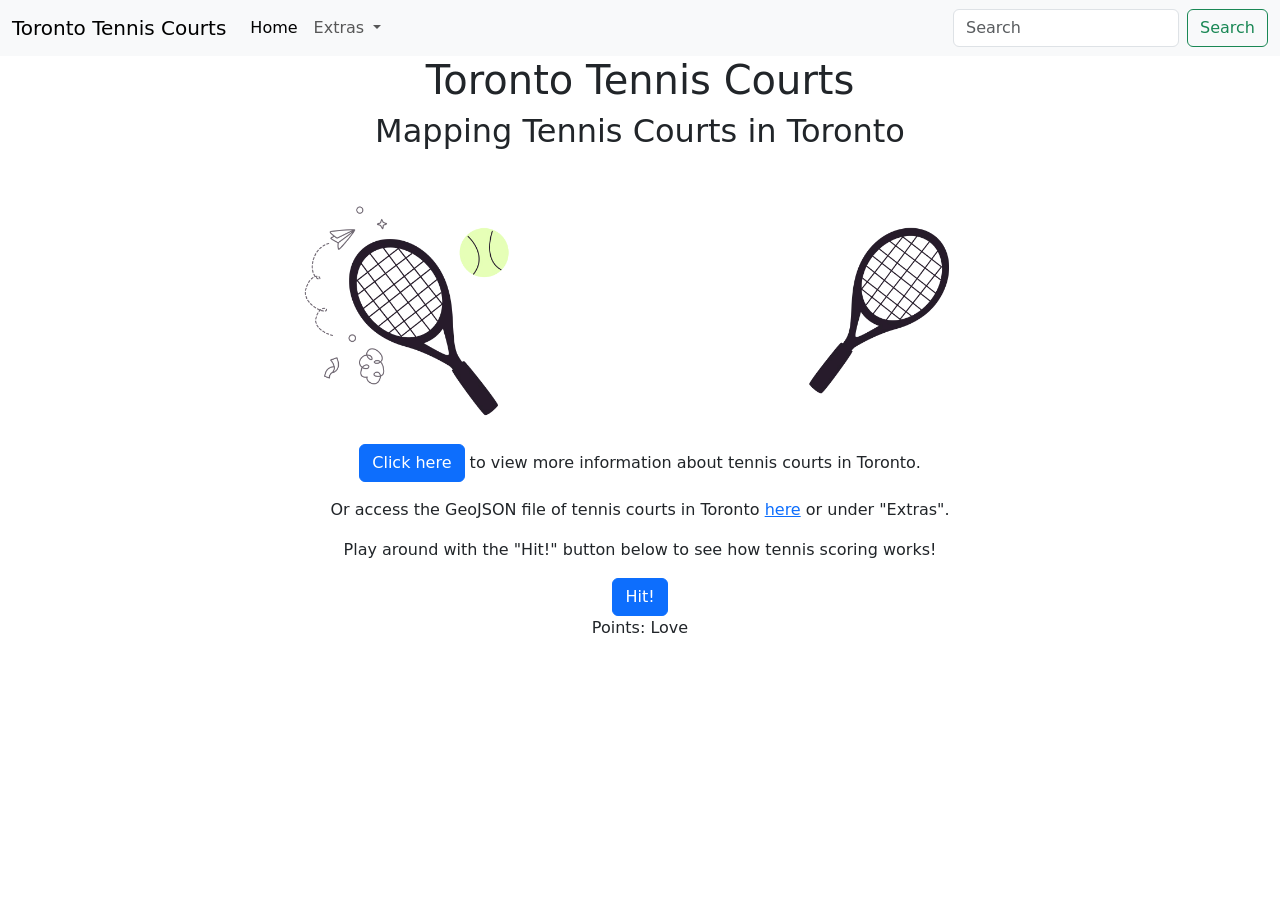
<file: index.html>
<!DOCTYPE html>
<html lang="en">

<head>
    <meta charset="UTF-8">
    <meta name="viewport" content="width=device-width, initial-scale=1.0">
    <title>Toronto Tennis Courts</title>
    <!-- Bootstrap stylesheet link -->
    <link href="https://cdn.jsdelivr.net/npm/bootstrap@5.3.8/dist/css/bootstrap.min.css" rel="stylesheet"
        integrity="sha384-sRIl4kxILFvY47J16cr9ZwB07vP4J8+LH7qKQnuqkuIAvNWLzeN8tE5YBujZqJLB" crossorigin="anonymous">
</head>

<body>
    <!-- Navigation bar using Bootstrap -->
    <nav class="navbar navbar-expand-lg bg-body-tertiary">
        <div class="container-fluid">
            <a class="navbar-brand" href="index.html">Toronto Tennis Courts</a>
            <!-- Set navbar toggler for small screens -->
            <button class="navbar-toggler" type="button" data-bs-toggle="collapse"
                data-bs-target="#navbarSupportedContent" aria-controls="navbarSupportedContent" aria-expanded="false"
                aria-label="Toggle navigation">
                <span class="navbar-toggler-icon"></span>
            </button>
            <div class="collapse navbar-collapse" id="navbarSupportedContent">
                <ul class="navbar-nav me-auto mb-2 mb-lg-0">
                    <!-- Links in nav bar -->
                    <li class="nav-item">
                        <a class="nav-link active" aria-current="page" href="index.html">Home</a>
                    </li>
                    <!-- Dropdown menu for additional options -->
                    <li class="nav-item dropdown">
                        <a class="nav-link dropdown-toggle" href="#" role="button" data-bs-toggle="dropdown"
                            aria-expanded="false">
                            Extras
                        </a>
                        <ul class="dropdown-menu">
                            <!-- Link to internal geojson file stored in Data folder and view raw data in new window -->
                            <li><a class="dropdown-item" href="data/Tennis Courts Facilities - 4326.geojson"
                                    target="_blank">GeoJSON</a></li>
                            <li>
                                <hr class="dropdown-divider">
                            </li>
                            <!-- Link to report.html page and view same window -->
                            <li><a class="dropdown-item" href="report.html">Report</a></li>
                        </ul>
                    </li>
                </ul>
                <!-- Search form with button -->
                <form class="d-flex" role="search">
                    <input class="form-control me-2" type="search" placeholder="Search" aria-label="Search">
                    <button class="btn btn-outline-success" type="submit">Search</button>
                </form>
            </div>
        </div>
    </nav>

    <!-- Container for main content centered -->
    <nav class="container text-center">
        <div class="row">
            <h1>Toronto Tennis Courts</h1>
            <h2>Mapping Tennis Courts in Toronto</h2>
        </div>

        <!-- Image section - Display gif stored in Data folder in row and 
            Use Bootstrap grid system to set image to a width of eight columns on medium screen and larger
            Use mx-auto to centre and img-fluid to adjust sizing-->
        <div class="row">
            <div class="col-md-8 mx-auto">
                <img src="data/tennis.gif" alt="Tennis rackets passing a tennis ball" class="img-fluid">
            </div>
        </div>

        <div class="row">
            <!-- Link to external webpage and view in new window -->
            <p>
                <a class="btn btn-primary" target=”_blank”
                    href="https://www.toronto.ca/explore-enjoy/parks-recreation/places-spaces/parks-and-recreation-facilities/tennis-court-listings/">Click
                    here</a>
                to view more information about tennis courts in Toronto.
            </p>
            <!-- Link to internal geojson file stored in Data folder and view raw data in new window -->
            <p>
                Or access the GeoJSON file of tennis courts in Toronto <a
                    href="data/Tennis Courts Facilities - 4326.geojson" target="_blank">here</a> or under "Extras".
            </p>
            <p>
                Play around with the "Hit!" button below to see how tennis scoring works!
            </p>
        </div>

        <!-- Hit! button section -->
        <div class="row">
            <div class="col">
                <button type="button" class="btn btn-primary" id="btn-point">Hit!</button>
            </div>
        </div>

        <div class="row">
            <p>Points:
                <!-- Display count for points -->
                <span id="point-count">Love</span>
            </p>
        </div>

    </nav>


    <!-- Javascript script file -->
    <script src="script.js"></script>
    <!-- Bootstrap JavaScript -->
    <script src="https://cdn.jsdelivr.net/npm/bootstrap@5.3.8/dist/js/bootstrap.bundle.min.js"
        integrity="sha384-FKyoEForCGlyvwx9Hj09JcYn3nv7wiPVlz7YYwJrWVcXK/BmnVDxM+D2scQbITxI"
        crossorigin="anonymous"></script>
</body>

</html>
</file>
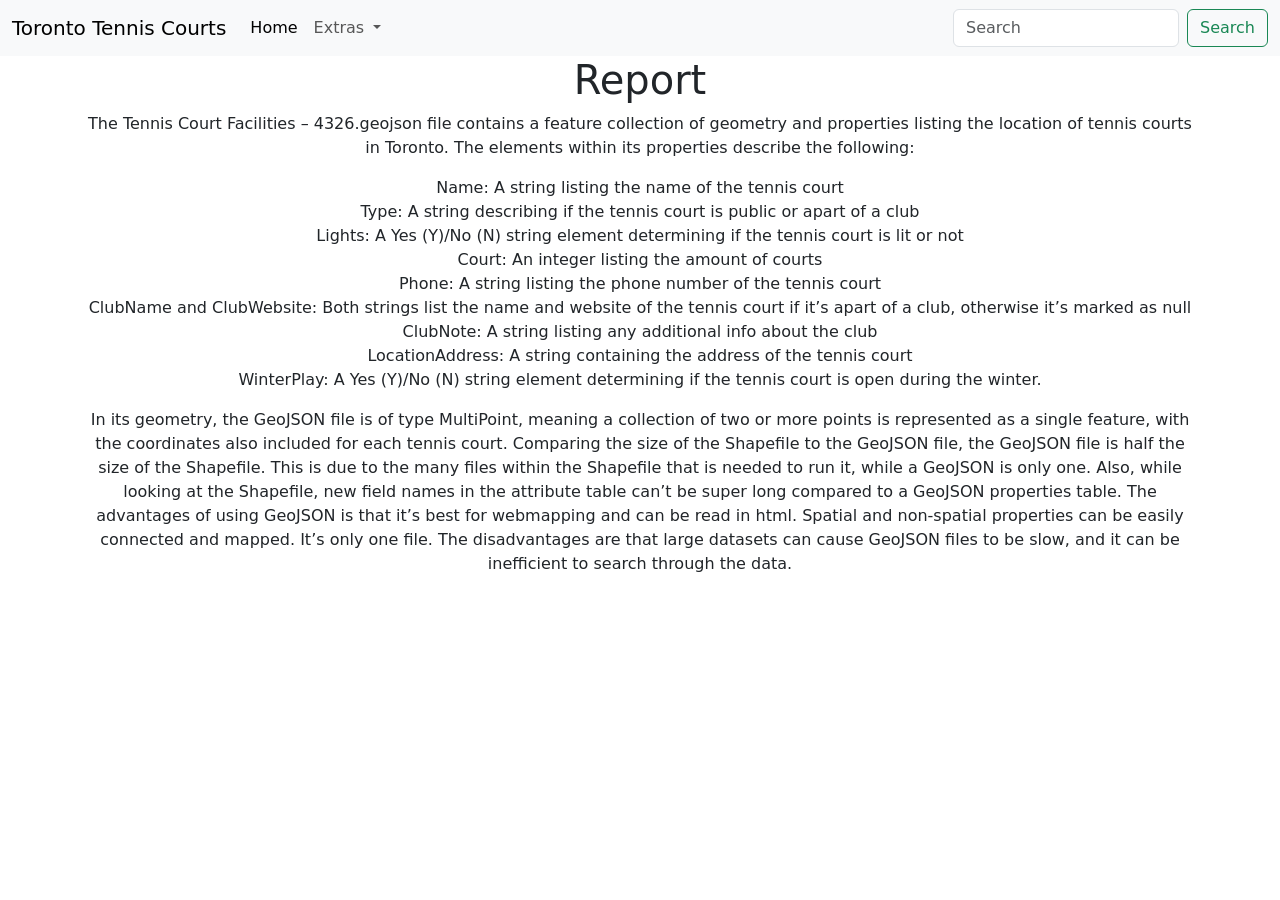
<file: report.html>
<!DOCTYPE html>
<html lang="en">

<head>
    <meta charset="UTF-8">
    <meta name="viewport" content="width=device-width, initial-scale=1.0">
    <title>Toronto Tennis Courts</title>
    <!-- Bootstrap stylesheet link -->
    <link href="https://cdn.jsdelivr.net/npm/bootstrap@5.3.8/dist/css/bootstrap.min.css" rel="stylesheet"
        integrity="sha384-sRIl4kxILFvY47J16cr9ZwB07vP4J8+LH7qKQnuqkuIAvNWLzeN8tE5YBujZqJLB" crossorigin="anonymous">
</head>

<body>
    <!-- Navigation bar using Bootstrap -->
    <nav class="navbar navbar-expand-lg bg-body-tertiary">
        <div class="container-fluid">
            <a class="navbar-brand" href="index.html">Toronto Tennis Courts</a>
            <!-- Set navbar toggler for small screens -->
            <button class="navbar-toggler" type="button" data-bs-toggle="collapse"
                data-bs-target="#navbarSupportedContent" aria-controls="navbarSupportedContent" aria-expanded="false"
                aria-label="Toggle navigation">
                <span class="navbar-toggler-icon"></span>
            </button>
            <div class="collapse navbar-collapse" id="navbarSupportedContent">
                <ul class="navbar-nav me-auto mb-2 mb-lg-0">
                    <!-- Links in nav bar -->
                    <li class="nav-item">
                        <a class="nav-link active" aria-current="page" href="index.html">Home</a>
                    </li>
                    <!-- Dropdown menu for additional options -->
                    <li class="nav-item dropdown">
                        <a class="nav-link dropdown-toggle" href="#" role="button" data-bs-toggle="dropdown"
                            aria-expanded="false">
                            Extras
                        </a>
                        <ul class="dropdown-menu">
                            <!-- Link to internal geojson file stored in Data folder and view raw data in new window -->
                            <li><a class="dropdown-item" href="data/Tennis Courts Facilities - 4326.geojson"
                                    target="_blank">GeoJSON</a></li>
                            <li>
                                <hr class="dropdown-divider">
                            </li>
                            <!-- Link to report.html page and view same window -->
                            <li><a class="dropdown-item" href="report.html">Report</a></li>
                        </ul>
                    </li>
                </ul>
                <!-- Search form with button -->
                <form class="d-flex" role="search">
                    <input class="form-control me-2" type="search" placeholder="Search" aria-label="Search">
                    <button class="btn btn-outline-success" type="submit">Search</button>
                </form>
            </div>
        </div>
    </nav>

    <!-- Container for main content centered -->
    <nav class="container text-center">
        <div class="row">
            <h1>Report</h1>
        </div>
        <div class="row">
            <p>
                The Tennis Court Facilities – 4326.geojson file contains a feature collection of geometry and properties
                listing the location of tennis courts in Toronto. The elements within its properties describe the
                following:
            </p>
            <p>
                Name: A string listing the name of the tennis court <br>
                Type: A string describing if the tennis court is public or apart of a club <br>
                Lights: A Yes (Y)/No (N) string element determining if the tennis court is lit or not <br>
                Court: An integer listing the amount of courts <br>
                Phone: A string listing the phone number of the tennis court <br>
                ClubName and ClubWebsite: Both strings list the name and website of the tennis court if it’s apart of a
                club, otherwise it’s marked as null <br>
                ClubNote: A string listing any additional info about the club <br>
                LocationAddress: A string containing the address of the tennis court <br>
                WinterPlay: A Yes (Y)/No (N) string element determining if the tennis court is open during the winter.
            </p>
            <p>
                In its geometry, the GeoJSON file is of type MultiPoint, meaning a collection of two or more points is
                represented as a single feature, with the coordinates also included for each tennis court.
                Comparing the size of the Shapefile to the GeoJSON file, the GeoJSON file is half the size of the
                Shapefile. This is due to the many files within the Shapefile that is needed to run it, while a GeoJSON
                is only one. Also, while looking at the Shapefile, new field names in the attribute table can’t be super
                long compared to a GeoJSON properties table. The advantages of using GeoJSON is that it’s best for
                webmapping and can be read in html. Spatial and non-spatial properties can be easily connected and
                mapped. It’s only one file. The disadvantages are that large datasets can cause GeoJSON files to be
                slow, and it can be inefficient to search through the data.
            </p>
        </div>
    </nav>

    <!-- Javascript script file -->
    <script src="script.js"></script>
    <!-- Bootstrap JavaScript -->
    <script src="https://cdn.jsdelivr.net/npm/bootstrap@5.3.8/dist/js/bootstrap.bundle.min.js"
        integrity="sha384-FKyoEForCGlyvwx9Hj09JcYn3nv7wiPVlz7YYwJrWVcXK/BmnVDxM+D2scQbITxI"
        crossorigin="anonymous"></script>

</body>

</html>
</file>
